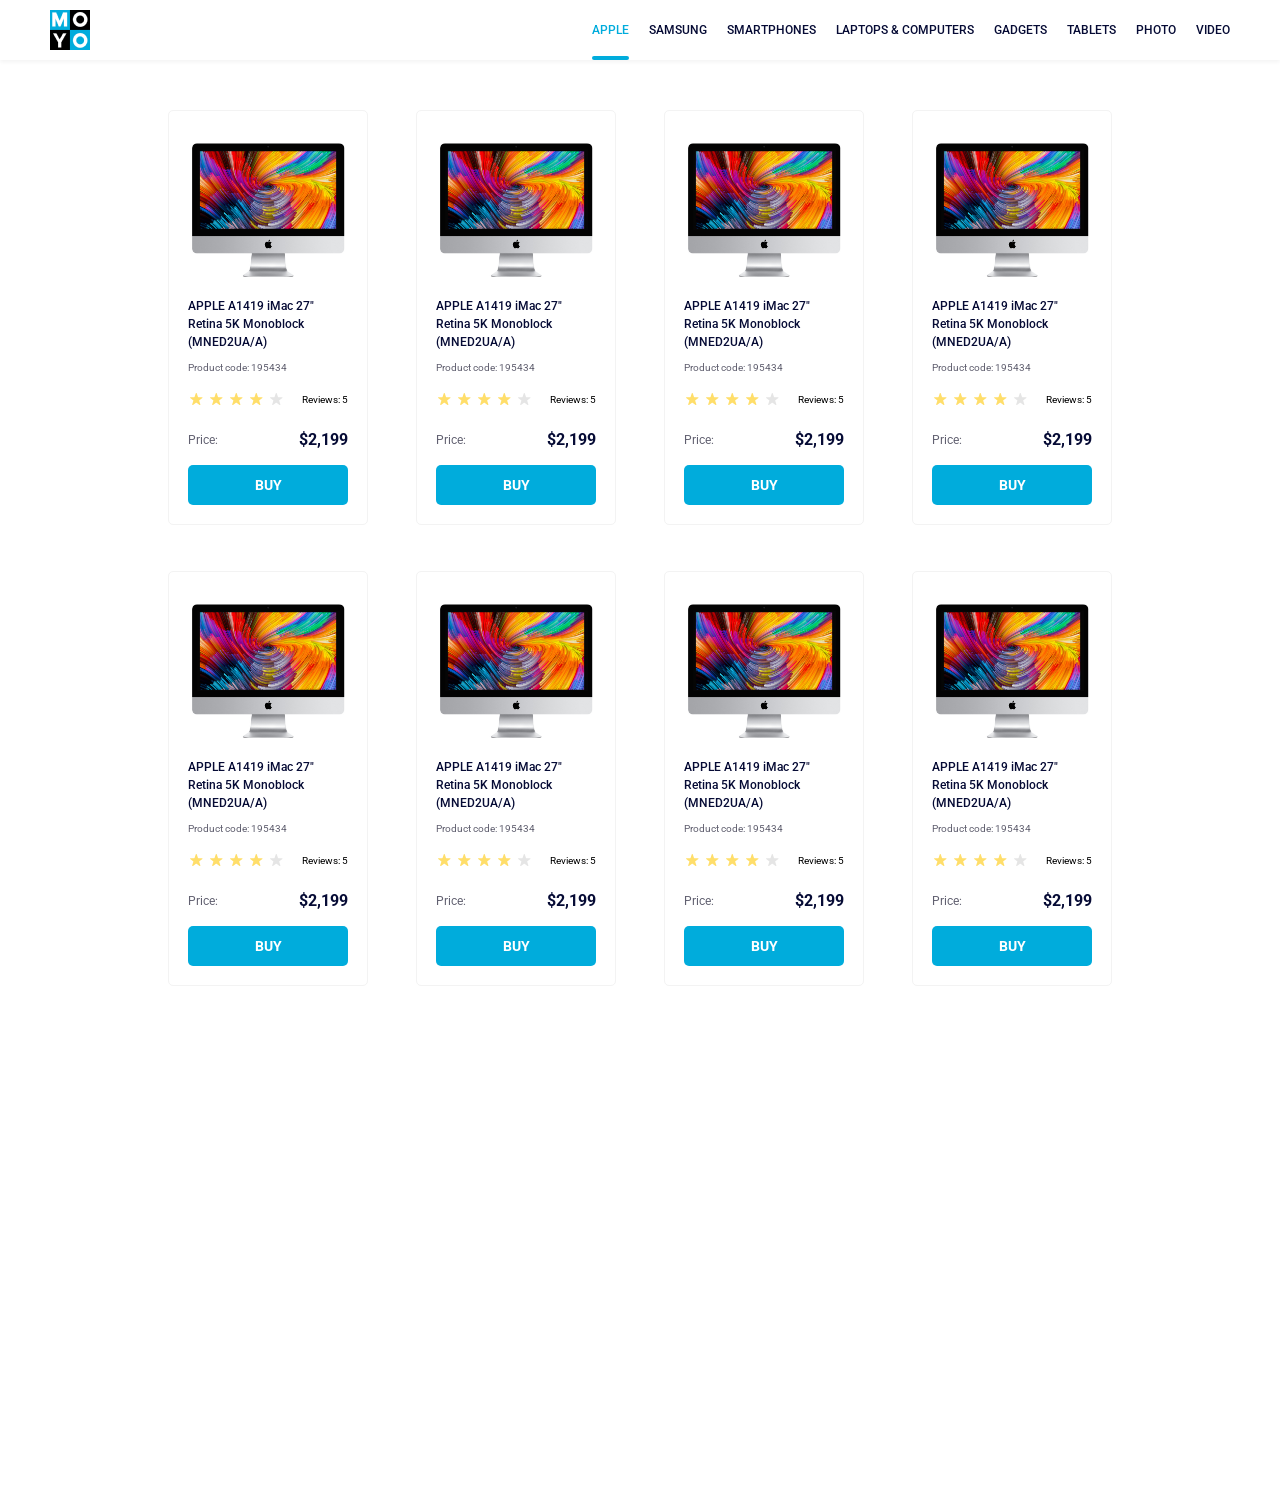
<file: index.html>
<!doctype html><html lang="en"><head><meta charset="utf-8"><meta name="viewport" content="width=device-width, initial-scale=1.0"><title>Catalog</title><link rel="preconnect" href="https://fonts.gstatic.com"><link href="https://fonts.googleapis.com/css2?family=Roboto:wght@400;500;700&display=swap" rel="stylesheet"><link rel="stylesheet" href="index.74bcbe4b.css"></head><body> <header class="header"> <a href="#" class="logo-link"> <img src="logo.eddae0ff.png" alt="MOYO Header logo-image" class="logo-image"> </a> <nav class="menu"> <ul class="menu__list"> <li class="menu__item menu__item--no-margin"> <a href="#" class="is-active menu__item-link menu__item-link--is-active"> Apple </a> </li> <li class="menu__item"> <a href="#" class="menu__item-link"> Samsung </a> </li> <li class="menu__item"> <a href="#" class="menu__item-link"> Smartphones </a> </li> <li class="menu__item"> <a href="#" class="menu__item-link" data-qa="nav-hover"> Laptops & Computers </a> </li> <li class="menu__item"> <a href="#" class="menu__item-link"> Gadgets </a> </li> <li class="menu__item"> <a href="#" class="menu__item-link"> Tablets </a> </li> <li class="menu__item"> <a href="#" class="menu__item-link"> Photo </a> </li> <li class="menu__item"> <a href="#" class="menu__item-link"> Video </a> </li> </ul> </nav> </header> <main class="catalog"> <div class="card" data-qa="card"> <img class="card__img" src="imac.202c52ff.jpeg" alt="Product image"> <h2 class="card__title"> APPLE A1419 iMac 27" Retina 5K Monoblock (MNED2UA/A) </h2> <div class="card__text">Product code: 195434</div> <div class="card__rating"> <div class="stars stars--4"> <div class="stars__star"></div> <div class="stars__star"></div> <div class="stars__star"></div> <div class="stars__star"></div> <div class="stars__star"></div> </div> <div class="card__rating-text">Reviews: 5</div> </div> <div class="card__price"> <div class="card__price-text">Price:</div> <div class="card__price-value">$2,199</div> </div> <a class="card__link" data-qa="card-hover" href="#"> Buy </a> </div> <div class="card" data-qa="card"> <img class="card__img" src="imac.202c52ff.jpeg" alt="Product image"> <h2 class="card__title"> APPLE A1419 iMac 27" Retina 5K Monoblock (MNED2UA/A) </h2> <div class="card__text">Product code: 195434</div> <div class="card__rating"> <div class="stars stars--4"> <div class="stars__star"></div> <div class="stars__star"></div> <div class="stars__star"></div> <div class="stars__star"></div> <div class="stars__star"></div> </div> <div class="card__rating-text">Reviews: 5</div> </div> <div class="card__price"> <div class="card__price-text">Price:</div> <div class="card__price-value">$2,199</div> </div> <a class="card__link" data-qa="hover" href="#"> Buy </a> </div> <div class="card" data-qa="card"> <img class="card__img" src="imac.202c52ff.jpeg" alt="Product image"> <h2 class="card__title"> APPLE A1419 iMac 27" Retina 5K Monoblock (MNED2UA/A) </h2> <div class="card__text">Product code: 195434</div> <div class="card__rating"> <div class="stars stars--4"> <div class="stars__star"></div> <div class="stars__star"></div> <div class="stars__star"></div> <div class="stars__star"></div> <div class="stars__star"></div> </div> <div class="card__rating-text">Reviews: 5</div> </div> <div class="card__price"> <div class="card__price-text">Price:</div> <div class="card__price-value">$2,199</div> </div> <a class="card__link" data-qa="hover" href="#"> Buy </a> </div> <div class="card" data-qa="card"> <img class="card__img" src="imac.202c52ff.jpeg" alt="Product image"> <h2 class="card__title"> APPLE A1419 iMac 27" Retina 5K Monoblock (MNED2UA/A) </h2> <div class="card__text">Product code: 195434</div> <div class="card__rating"> <div class="stars stars--4"> <div class="stars__star"></div> <div class="stars__star"></div> <div class="stars__star"></div> <div class="stars__star"></div> <div class="stars__star"></div> </div> <div class="card__rating-text">Reviews: 5</div> </div> <div class="card__price"> <div class="card__price-text">Price:</div> <div class="card__price-value">$2,199</div> </div> <a class="card__link" data-qa="hover" href="#"> Buy </a> </div> <div class="card" data-qa="card"> <img class="card__img" src="imac.202c52ff.jpeg" alt="Product image"> <h2 class="card__title"> APPLE A1419 iMac 27" Retina 5K Monoblock (MNED2UA/A) </h2> <div class="card__text">Product code: 195434</div> <div class="card__rating"> <div class="stars stars--4"> <div class="stars__star"></div> <div class="stars__star"></div> <div class="stars__star"></div> <div class="stars__star"></div> <div class="stars__star"></div> </div> <div class="card__rating-text">Reviews: 5</div> </div> <div class="card__price"> <div class="card__price-text">Price:</div> <div class="card__price-value">$2,199</div> </div> <a class="card__link" data-qa="hover" href="#"> Buy </a> </div> <div class="card" data-qa="card"> <img class="card__img" src="imac.202c52ff.jpeg" alt="Product image"> <h2 class="card__title"> APPLE A1419 iMac 27" Retina 5K Monoblock (MNED2UA/A) </h2> <div class="card__text">Product code: 195434</div> <div class="card__rating"> <div class="stars stars--4"> <div class="stars__star"></div> <div class="stars__star"></div> <div class="stars__star"></div> <div class="stars__star"></div> <div class="stars__star"></div> </div> <div class="card__rating-text">Reviews: 5</div> </div> <div class="card__price"> <div class="card__price-text">Price:</div> <div class="card__price-value">$2,199</div> </div> <a class="card__link" data-qa="hover" href="#"> Buy </a> </div> <div class="card" data-qa="card"> <img class="card__img" src="imac.202c52ff.jpeg" alt="Product image"> <h2 class="card__title"> APPLE A1419 iMac 27" Retina 5K Monoblock (MNED2UA/A) </h2> <div class="card__text">Product code: 195434</div> <div class="card__rating"> <div class="stars stars--4"> <div class="stars__star"></div> <div class="stars__star"></div> <div class="stars__star"></div> <div class="stars__star"></div> <div class="stars__star"></div> </div> <div class="card__rating-text">Reviews: 5</div> </div> <div class="card__price"> <div class="card__price-text">Price:</div> <div class="card__price-value">$2,199</div> </div> <a class="card__link" data-qa="hover" href="#"> Buy </a> </div> <div class="card" data-qa="card"> <img class="card__img" src="imac.202c52ff.jpeg" alt="Product image"> <h2 class="card__title"> APPLE A1419 iMac 27" Retina 5K Monoblock (MNED2UA/A) </h2> <div class="card__text">Product code: 195434</div> <div class="card__rating"> <div class="stars stars--4"> <div class="stars__star"></div> <div class="stars__star"></div> <div class="stars__star"></div> <div class="stars__star"></div> <div class="stars__star"></div> </div> <div class="card__rating-text">Reviews: 5</div> </div> <div class="card__price"> <div class="card__price-text">Price:</div> <div class="card__price-value">$2,199</div> </div> <a class="card__link" data-qa="hover" href="#"> Buy </a> </div> </main> </body></html>
</file>
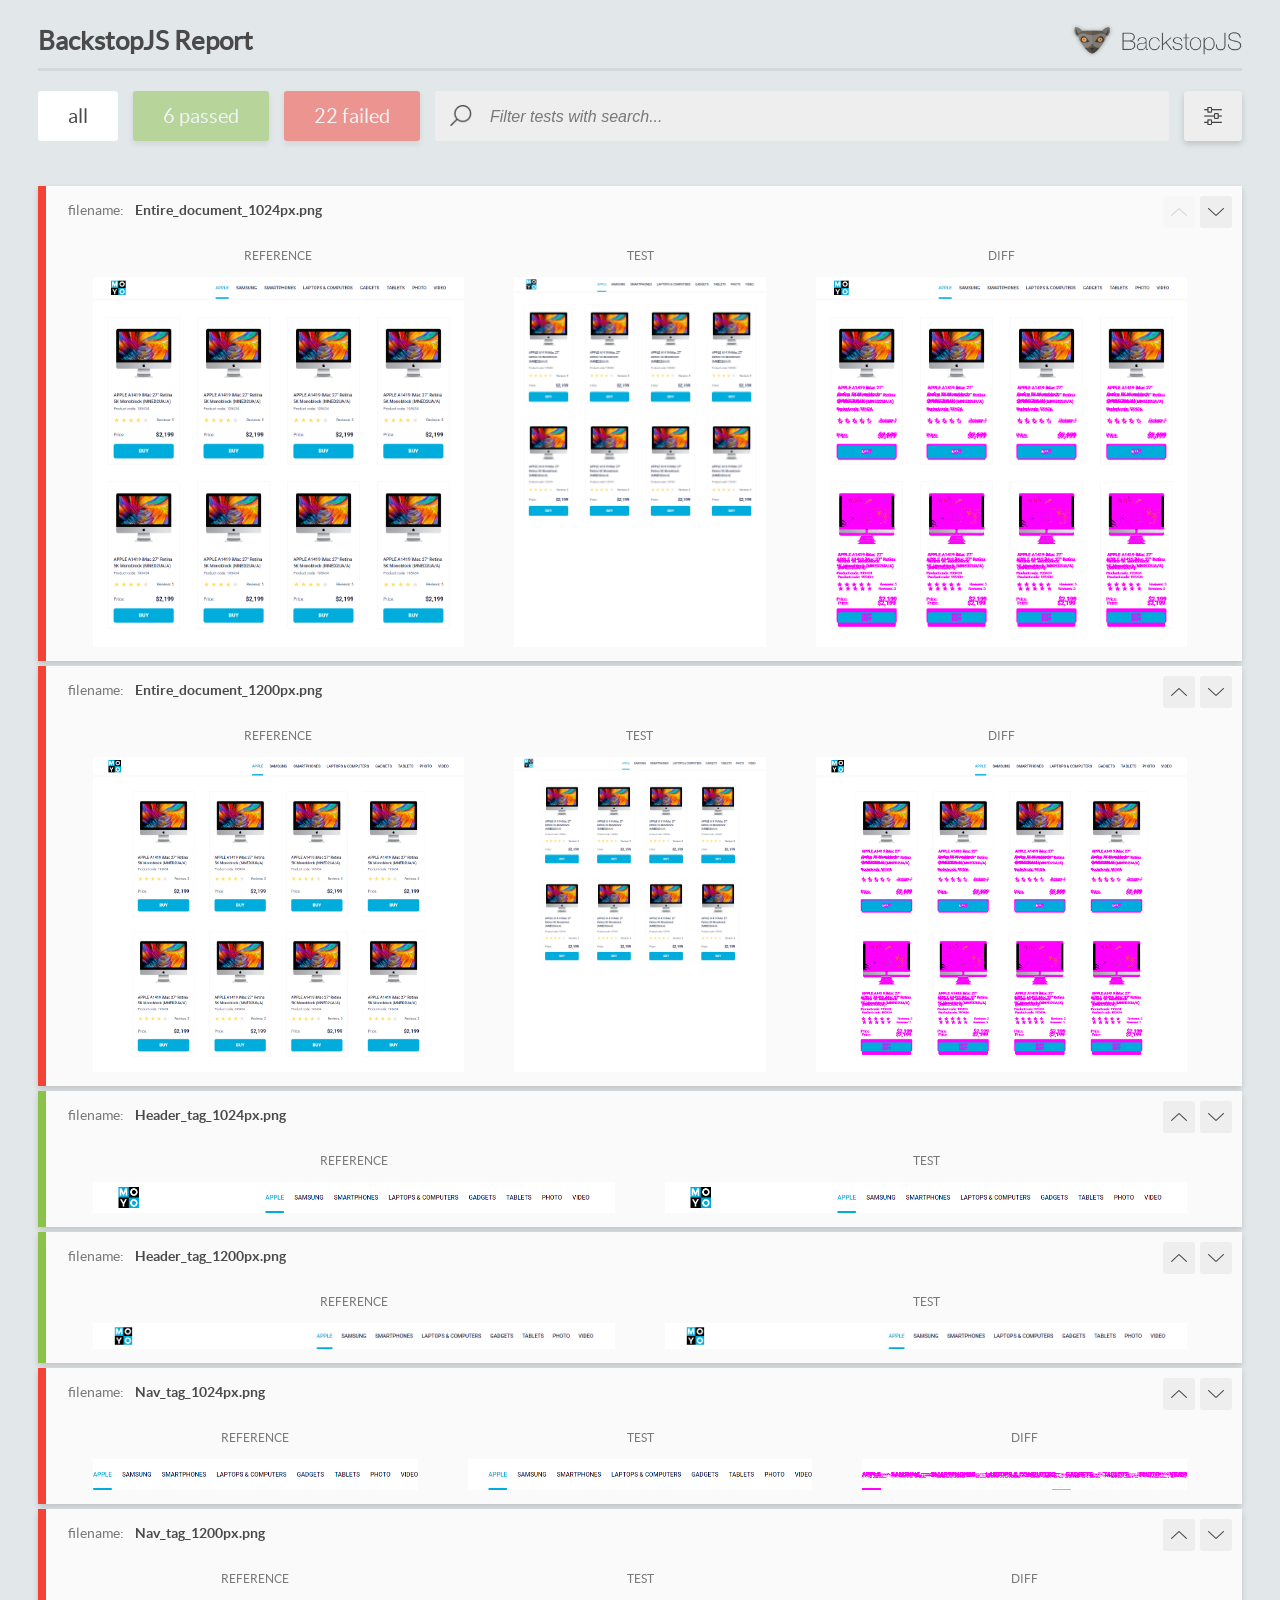
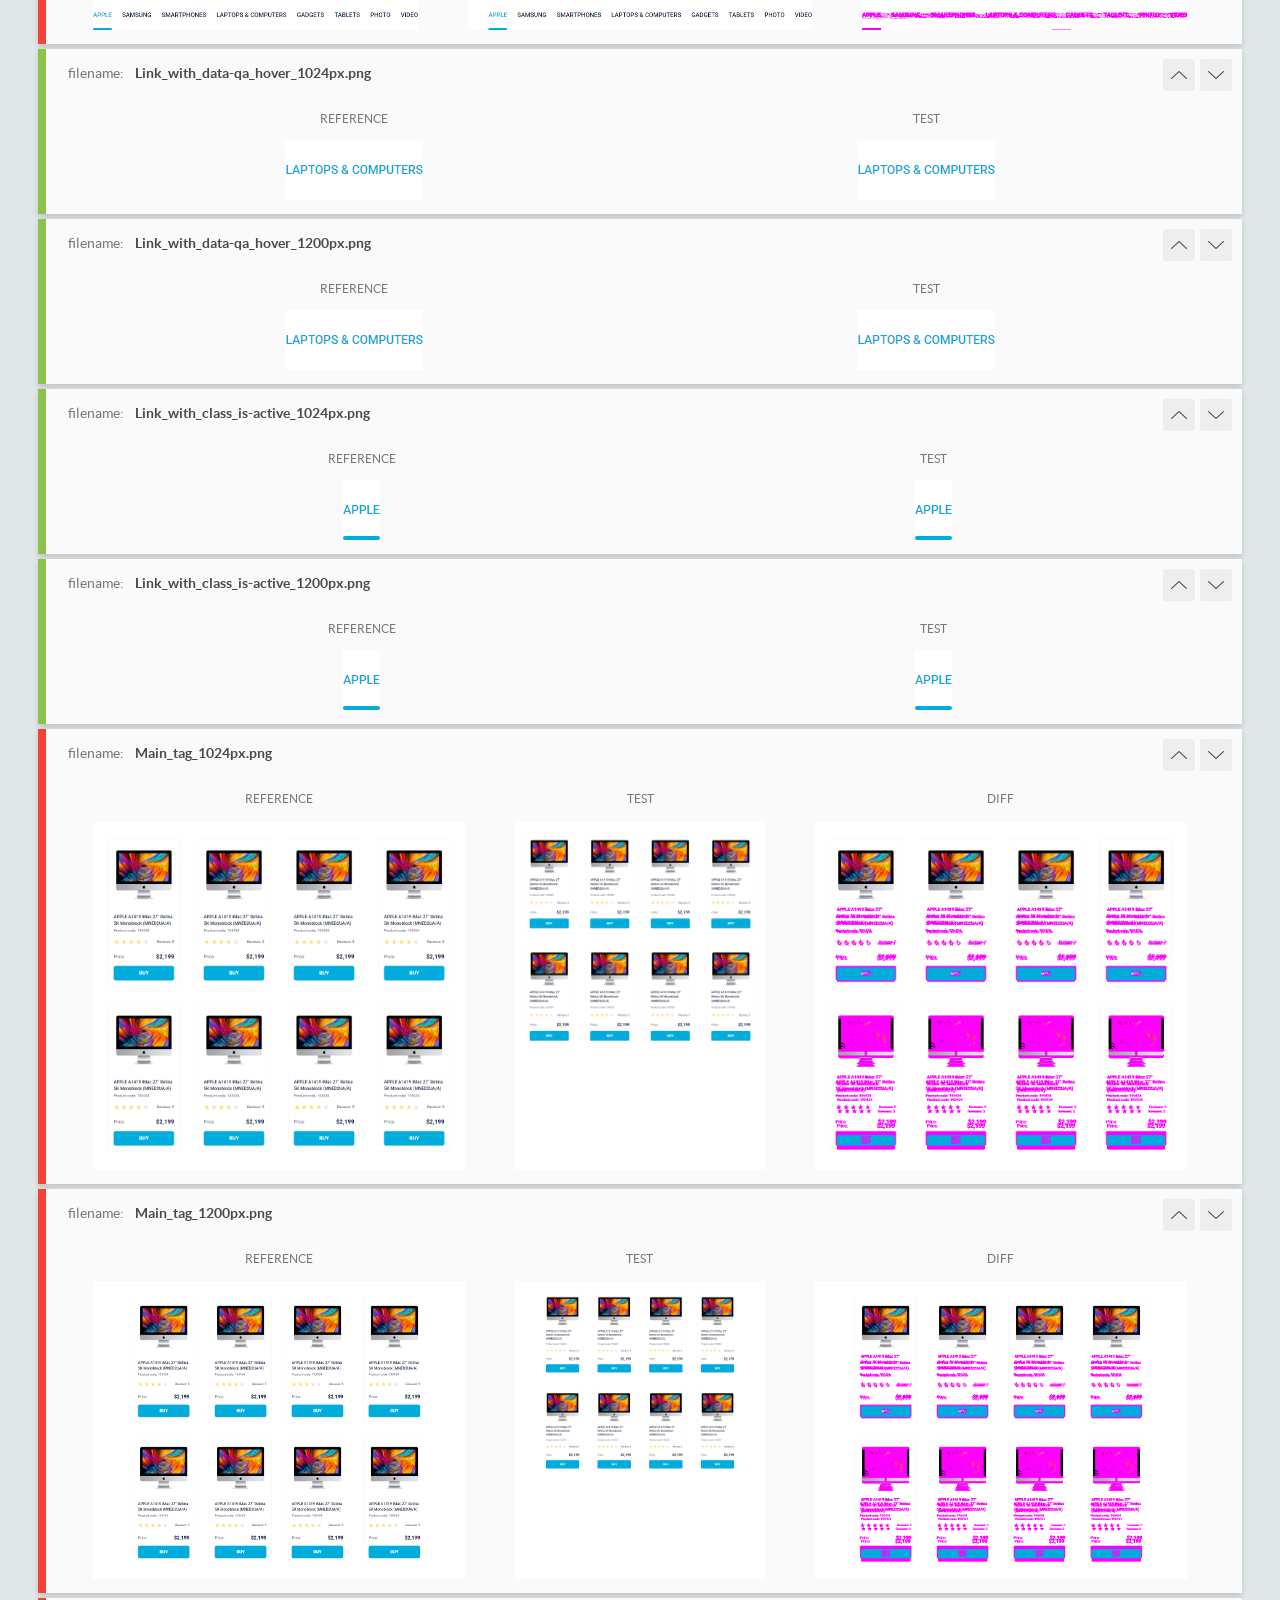
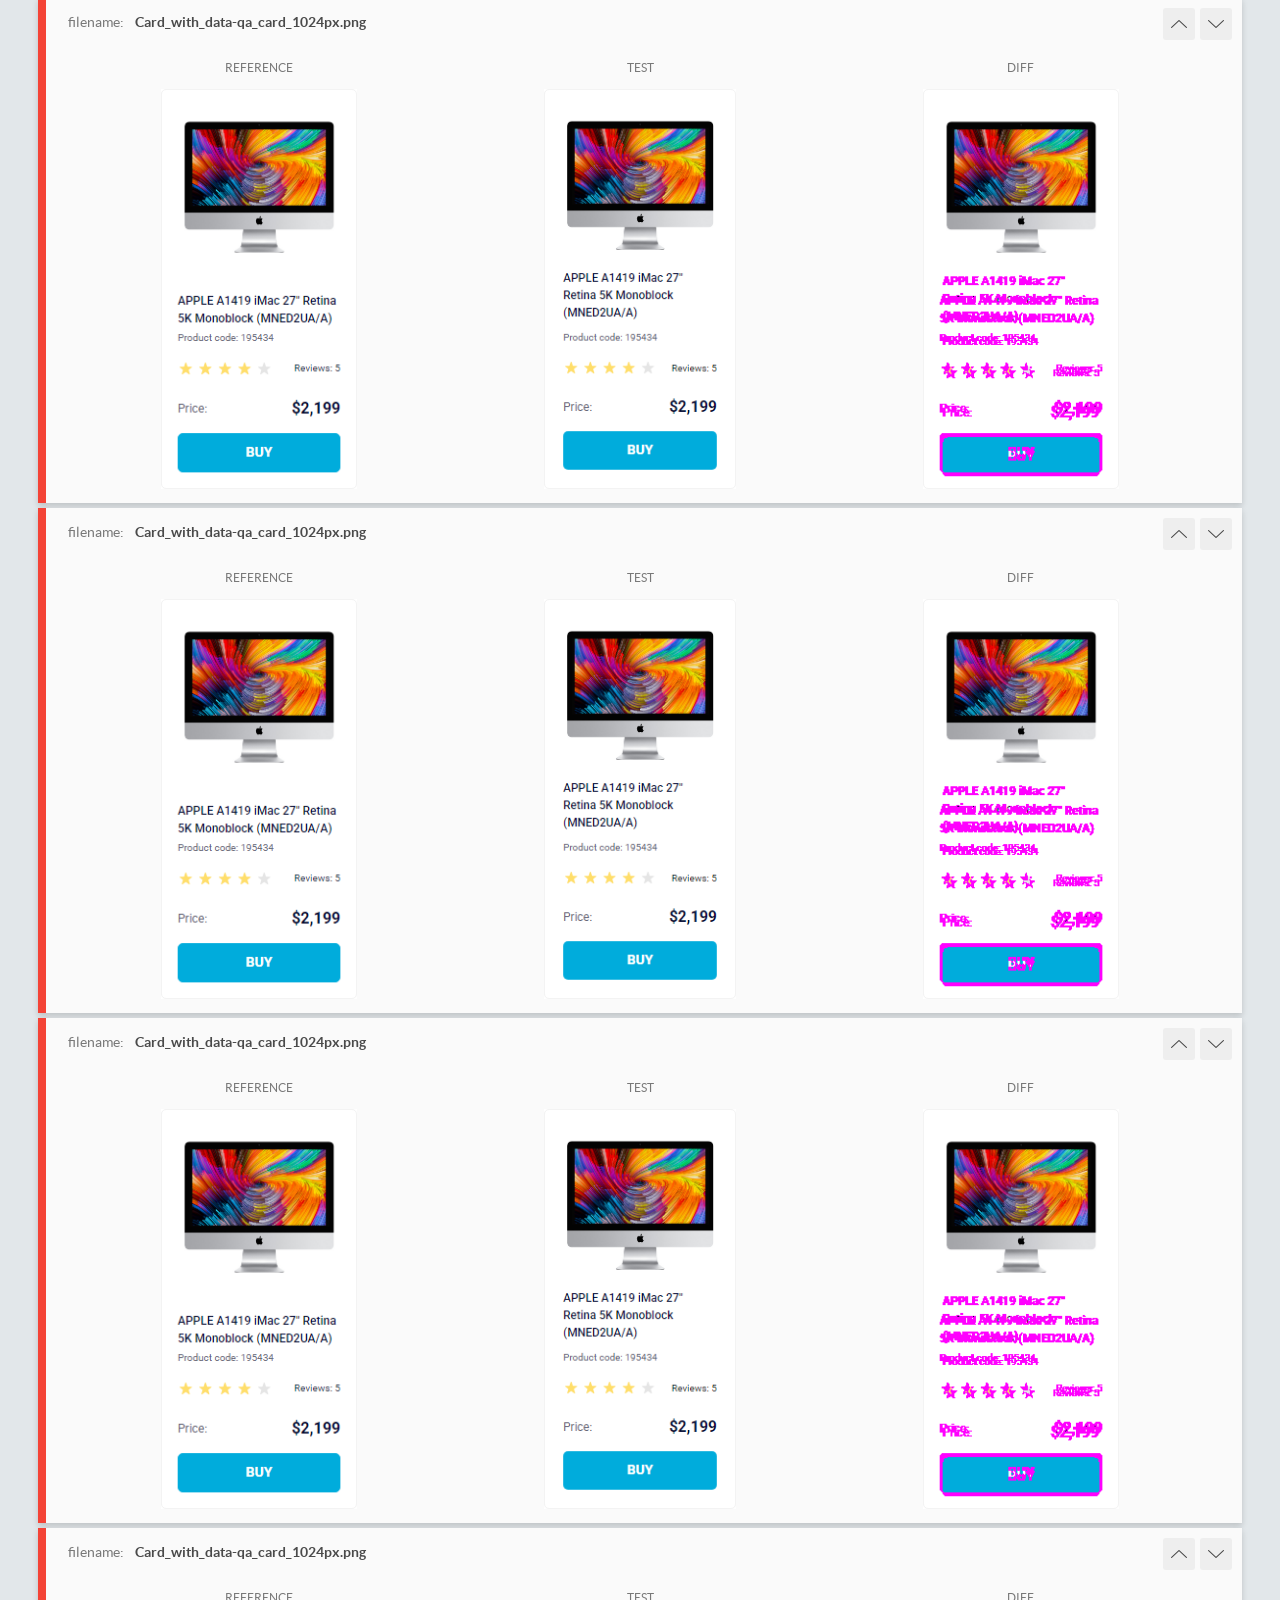
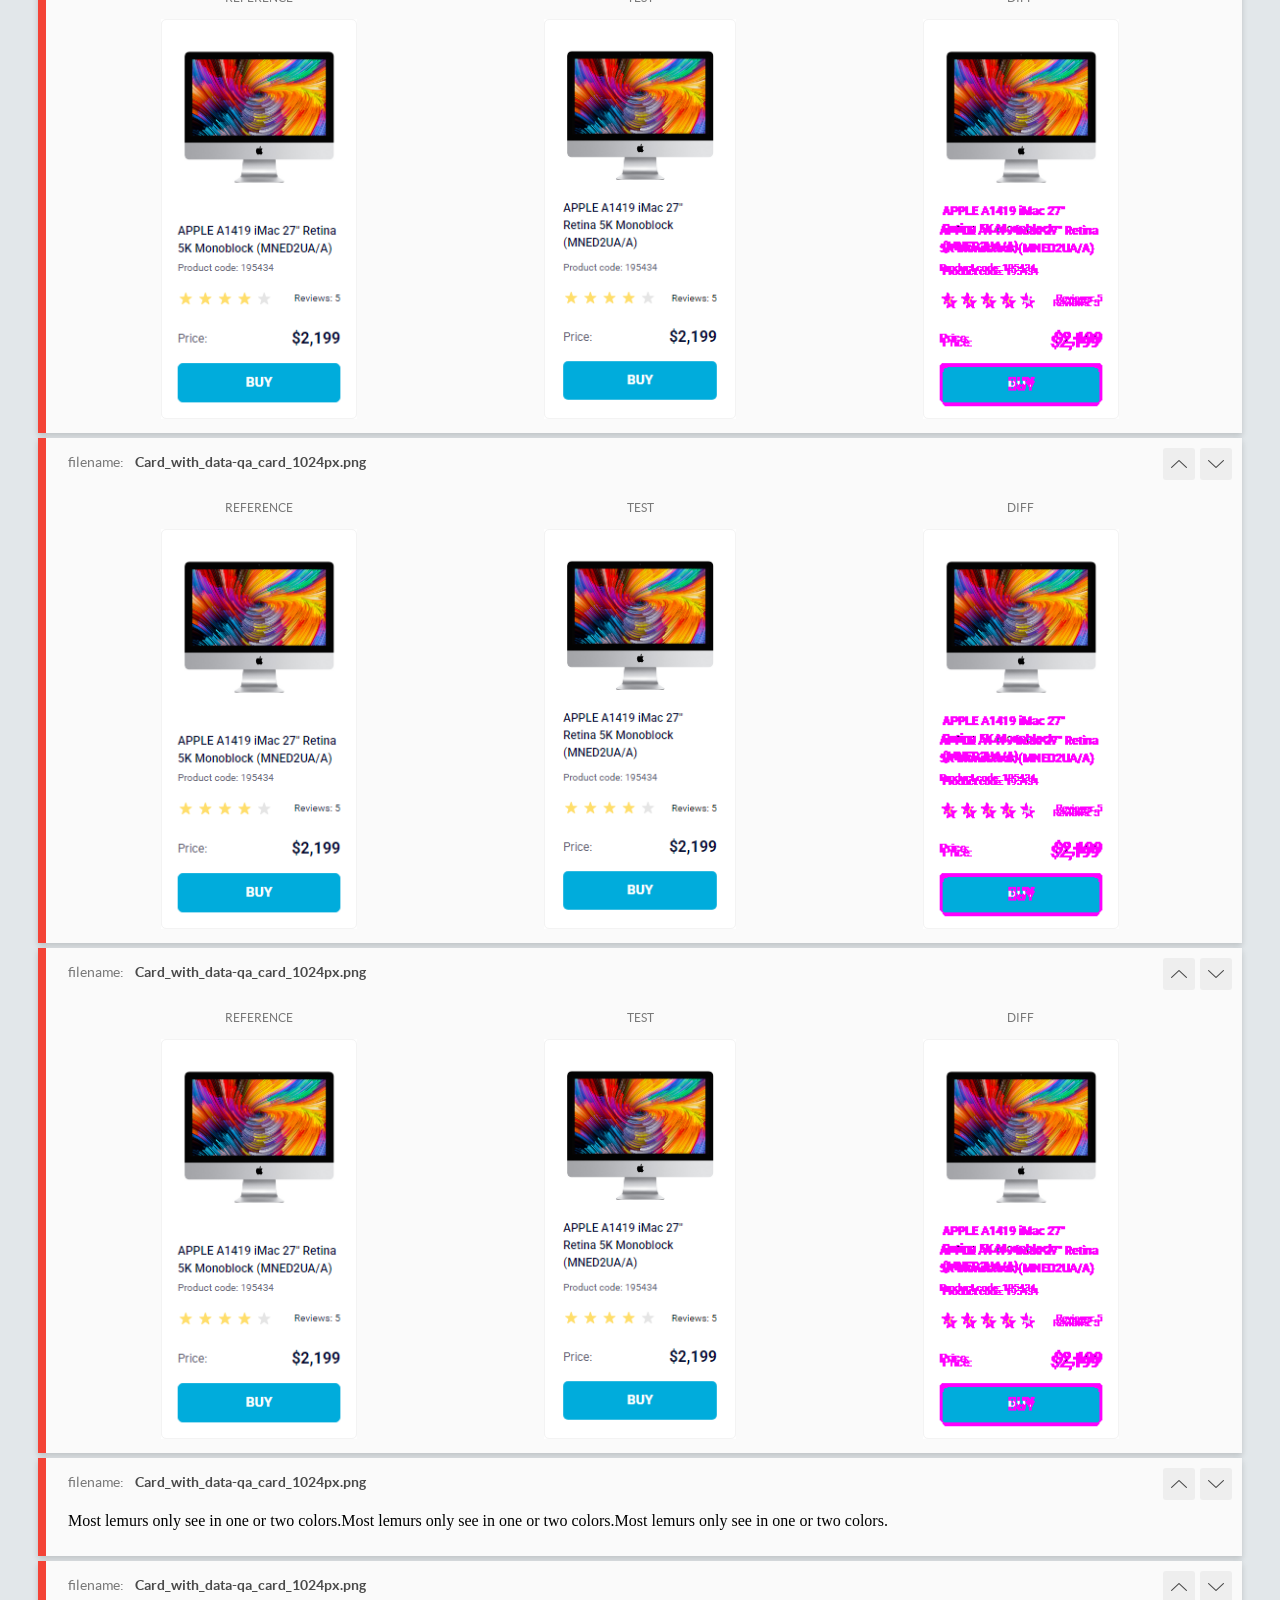
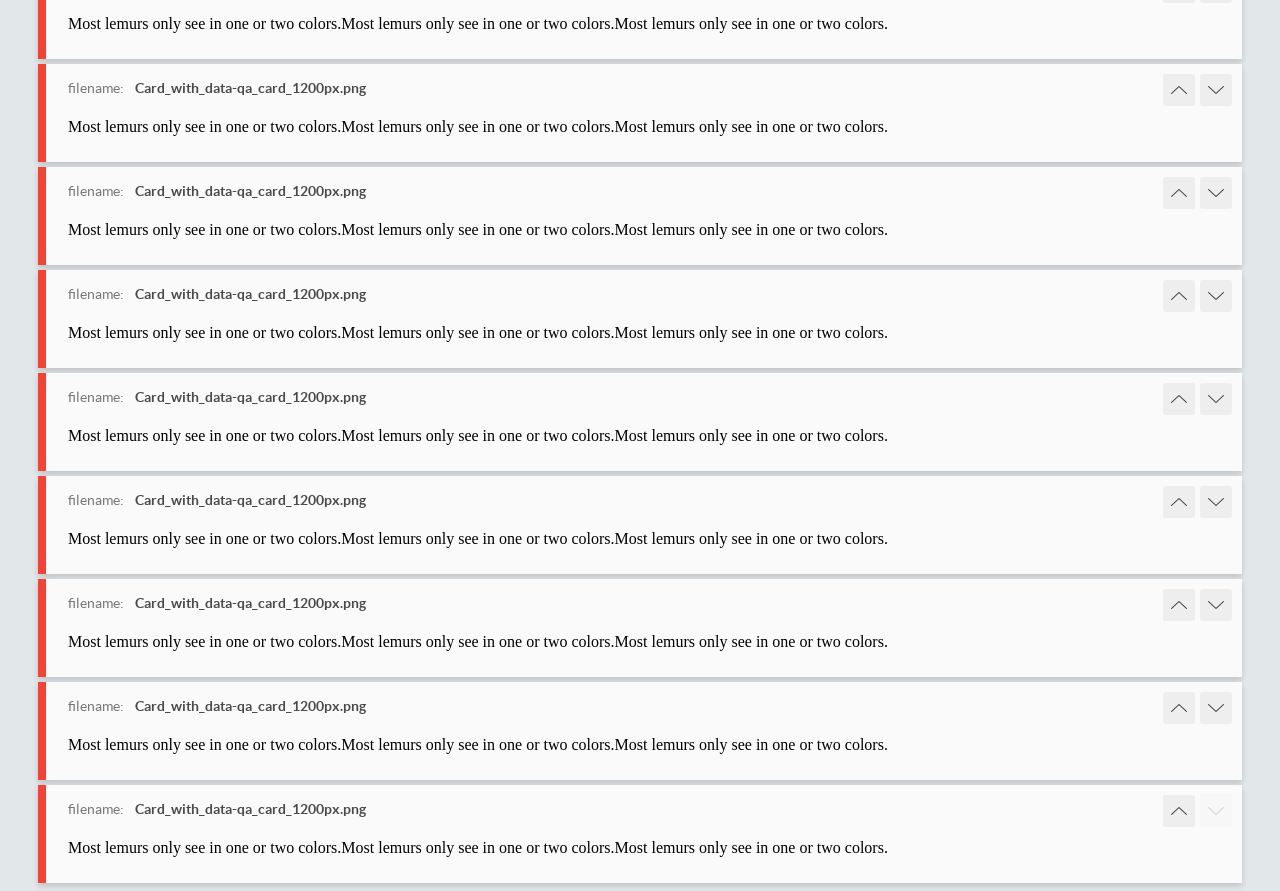
<file: report/html_report/index.html>
<!DOCTYPE html>
<html>
  <head>
    <meta charset="utf-8">
    <!-- Disable Cache -->
    <meta http-equiv="Cache-Control" content="no-cache, no-store, must-revalidate">
    <meta http-equiv="Pragma" content="no-cache">
    <meta http-equiv="Expires" content="0">

    <title>BackstopJS Report</title>

    <style>
      @font-face {
          font-family: 'latoregular';
          src: url('./assets/fonts/lato-regular-webfont.woff2') format('woff2'),
              url('./assets/fonts/lato-regular-webfont.woff') format('woff');
          font-weight: 400;
          font-style: normal;
      }
      @font-face {
          font-family: 'latobold';
          src: url('./assets/fonts/lato-bold-webfont.woff2') format('woff2'),
              url('./assets/fonts/lato-bold-webfont.woff') format('woff');
          font-weight: 700;
          font-style: normal;
      }

      .ReactModal__Body--open {
          overflow: hidden;
      }
      .ReactModal__Body--open .header {
        display: none;
      }

    </style>
  </head>
  <body style="background-color: #E2E7EA">
    <div id="root">

    </div>
    <script>
      function report (report) { // eslint-disable-line no-unused-vars
        window.tests = report;
      }
    </script>
    <script src="config.js"></script>
    <script src="index_bundle.js"></script>
  </body>
</html>
</file>
<file: index.74bcbe4b.css>
.header{box-sizing:border-box;text-transform:uppercase;flex-direction:row;justify-content:space-between;align-items:center;min-width:100%;padding:0 50px;display:flex;box-shadow:0 2px 4px #0000000d}.menu__list{align-items:center;margin:0;padding:0;list-style:none;display:flex}.menu__item{margin-left:20px;padding:0}.menu__item-link{color:#060b35;border:none;font-size:12px;font-weight:500;line-height:60px;text-decoration:none;display:block}.menu__item-link--is-active{color:#00acdc;position:relative}.menu__item-link--is-active:hover{color:#00acdc}.menu__item-link--is-active:after{content:"";background-color:#00acdc;border-radius:8px;width:100%;height:4px;position:absolute;bottom:0;left:0}.menu__item--no-margin{margin:0}.logo-link{font-size:0}.logo-image{width:40px;height:40px}.card{box-sizing:border-box;background-color:#fff;border:1px solid #f3f3f3;border-radius:5px;max-width:200px;padding:32px 19px 19px;transition:transform .3s}.card__img{width:160px;height:134px;margin:0 auto 20px;display:block}.card__title{letter-spacing:0%;color:#060b35;font-size:12px;font-weight:500;line-height:18px}.card__text{color:#616070;margin-bottom:16px;font-size:10px;line-height:14px}.card__rating{justify-content:space-between;align-items:flex-end;margin-bottom:24px;display:flex}.card__rating-text{font-size:10px;line-height:14px}.card__price{color:#060b35;justify-content:space-between;align-items:flex-end;margin-bottom:16px;display:flex}.card__price-text{color:#616070;font-size:12px;font-weight:400;line-height:18px}.card__price-value{font-size:16px;font-weight:700;line-height:18px;display:flex}.card__link{color:#fff;text-transform:uppercase;box-sizing:border-box;background-color:#00acdc;border-radius:5px;justify-content:center;align-items:center;height:40px;font-size:14px;font-weight:700;line-height:16px;text-decoration:none;transition:all .3s;display:flex}.card__link:hover{color:#060b35;background-color:#0000;border:1px solid #060b35;transform:scale(1.2)}.card:hover .card__title{color:#34568b;transition:color .3s}.stars{display:flex}.stars__star{background-image:url(star.822d561e.svg);background-position:50%;background-repeat:no-repeat;width:16px;height:16px;margin-right:4px}.stars--4 .stars__star:nth-child(-n+4){background-image:url(star-active.edda4c43.svg)}body{background-color:#fff;margin:0;font-family:Roboto,sans-serif}.catalog{box-sizing:border-box;grid-template-rows:repeat(3,1fr);grid-template-columns:repeat(1,200px);justify-content:center;gap:46px 48px;margin:0 auto;padding:50px 40px;display:grid}@media (width>=488px){.catalog{grid-template-columns:repeat(2,200px)}}@media (width>=768px){.catalog{grid-template-columns:repeat(3,200px)}}@media (width>=1024px){.catalog{grid-template-columns:repeat(4,200px)}}
/*# sourceMappingURL=index.74bcbe4b.css.map */
</file>
